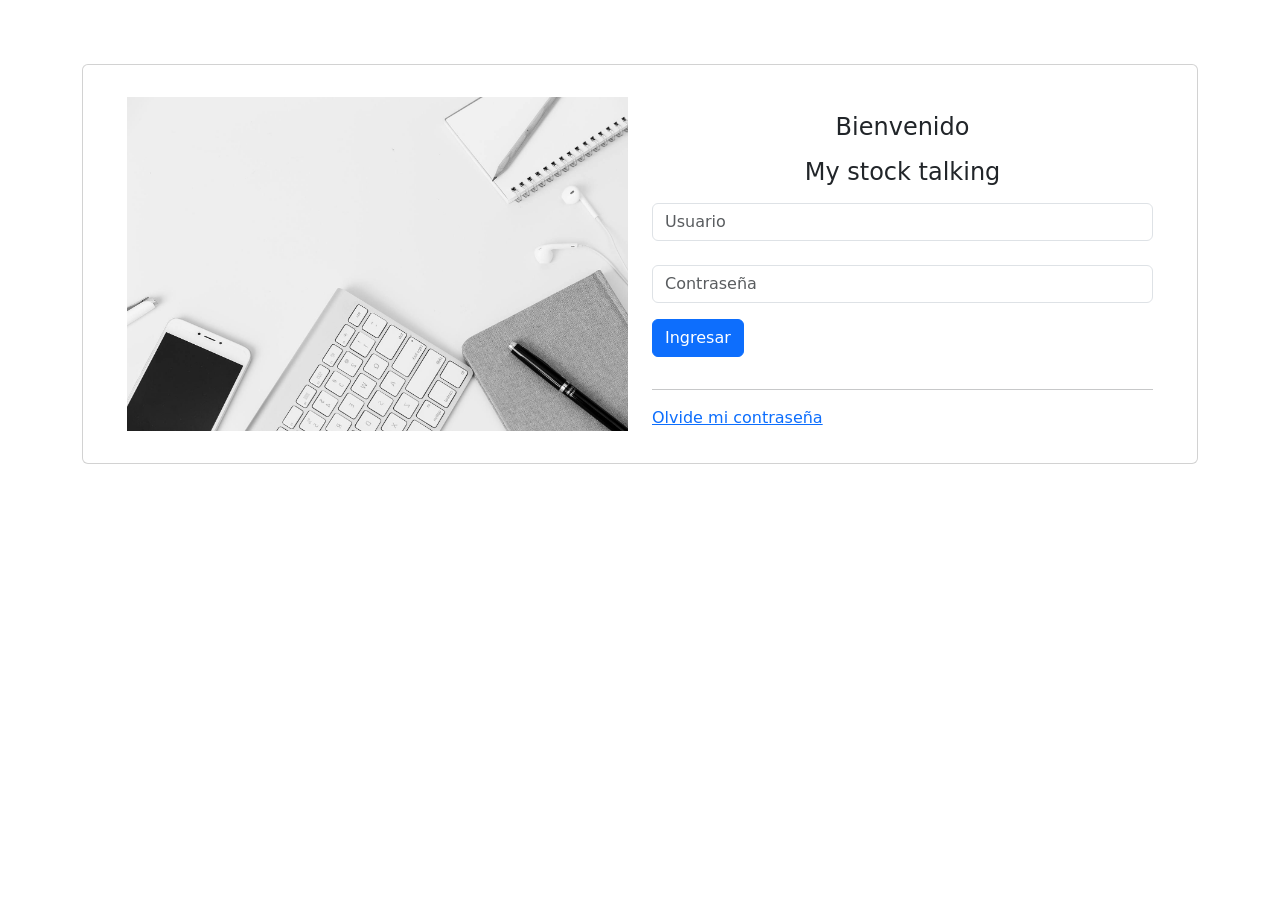
<file: target/mavenproject1-1.0/index.html>
<!DOCTYPE html>
<!--
Click nbfs://nbhost/SystemFileSystem/Templates/Licenses/license-default.txt to change this license
Click nbfs://nbhost/SystemFileSystem/Templates/JSP_Servlet/Html.html to edit this template
-->
<html>
    <head>
        <title>index</title>
        <meta charset="UTF-8">
        <meta name="viewport" content="width=device-width, initial-scale=1.0">
        <link href="https://cdn.jsdelivr.net/npm/bootstrap@5.0.2/dist/css/bootstrap.min.css" rel="stylesheet" integrity="sha384-EVSTQN3/azprG1Anm3QDgpJLIm9Nao0Yz1ztcQTwFspd3yD65VohhpuuCOmLASjC" crossorigin="anonymous">
        <script src="https://cdn.jsdelivr.net/npm/bootstrap@5.0.2/dist/js/bootstrap.bundle.min.js" integrity="sha384-MrcW6ZMFYlzcLA8Nl+NtUVF0sA7MsXsP1UyJoMp4YLEuNSfAP+JcXn/tWtIaxVXM" crossorigin="anonymous"></script>
        <script src="https://cdn.jsdelivr.net/npm/@popperjs/core@2.9.2/dist/umd/popper.min.js" integrity="sha384-IQsoLXl5PILFhosVNubq5LC7Qb9DXgDA9i+tQ8Zj3iwWAwPtgFTxbJ8NT4GN1R8p" crossorigin="anonymous"></script>
        <script src="https://cdn.jsdelivr.net/npm/bootstrap@5.0.2/dist/js/bootstrap.min.js" integrity="sha384-cVKIPhGWiC2Al4u+LWgxfKTRIcfu0JTxR+EQDz/bgldoEyl4H0zUF0QKbrJ0EcQF" crossorigin="anonymous"></script>
        <script src="https://ajax.googleapis.com/ajax/libs/jquery/3.6.0/jquery.min.js"></script>
        <link href="css/menu.css" rel="stylesheet">
        <script src="js/index.js"></script>
    </head>
    <body>
        <div class="container py-3">
            <div class="card my-5">
                <div class="card-body">
                    <div class="row m-3">
                        <div class="col-md-6 bg-login-image">
                            <img src="img/image2.jpg" class="d-block w-100" alt="...">
                        </div>
                        <div class="col-md-6">
                            <h1 class="h4 text-gray-900 my-3 text-center">Bienvenido</h1>
                            <h1 class="h4 text-gray-900 my-3 text-center">My stock talking</h1>
                            <form id="form-login">
                                <div class="form-group text-center">
                                    <input type="text" class="form-control" id="username" placeholder="Usuario" required>
                                </div>
                                <br>
                                <div class="form-group">
                                    <input type="password" class="form-control" id="password" placeholder="Contraseña" required>
                                </div>
                                <button type="submit" class="btn btn-primary btn-block my-3 text-center" id="BTNENTRAR" >Ingresar</button>
                                <hr>
                                <a href="register.html">Olvide mi contraseña</a>
                            </form>
                        </div>
                    </div>

                    <div id="login-error" class="alert alert-danger d-none text-center" role="alert">Usuario o contraseña incorrectos</div>
                </div>
            </div>
        </div>
    </body>
</html>
</file>
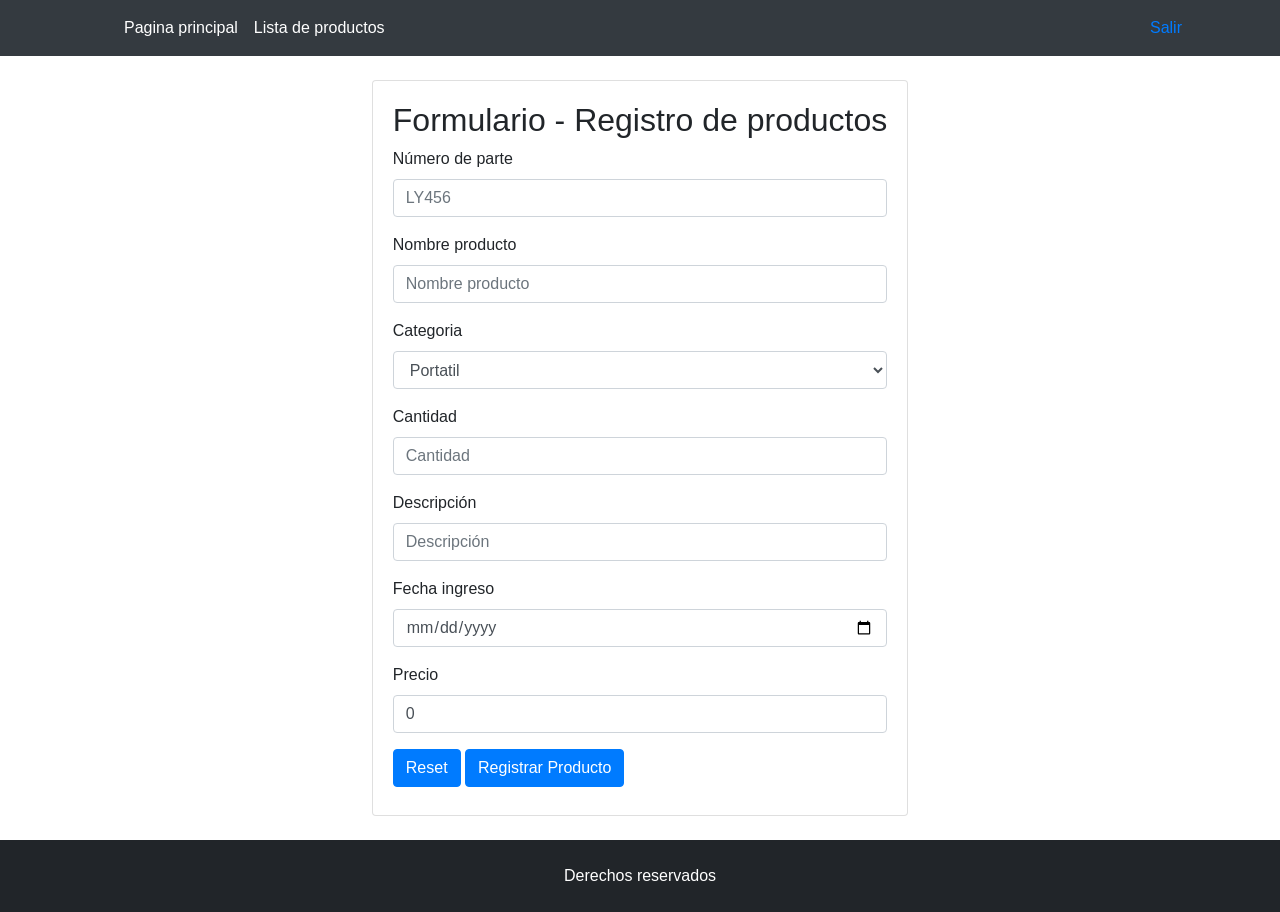
<file: target/mavenproject1-1.0/addProductos.html>
<!DOCTYPE html>
<html>
    <head>
        <meta charset="UTF-8">
        <script src="https://ajax.googleapis.com/ajax/libs/jquery/3.5.1/jquery.min.js"></script>
        <!-- Latest compiled and minified CSS -->
        <link rel="stylesheet" href="https://maxcdn.bootstrapcdn.com/bootstrap/4.5.2/css/bootstrap.min.css">

        <!-- jQuery library -->
        <script src="https://ajax.googleapis.com/ajax/libs/jquery/3.5.1/jquery.min.js"></script>

        <!-- Popper JS -->
        <script src="https://cdnjs.cloudflare.com/ajax/libs/popper.js/1.16.0/umd/popper.min.js"></script>

        <!-- Latest compiled JavaScript -->
        <script src="https://maxcdn.bootstrapcdn.com/bootstrap/4.5.2/js/bootstrap.min.js"></script>

        <script src="js/addProductos.js"></script>
        <link href="css/menu.css" rel="stylesheet">
        <title>addProductos</title>
    </head>



    <body>
        <nav class="navbar navbar-expand-lg bg-dark navbar-dark">
            <div class="container">
                <div class="container-fluid">
                    <button class="navbar-toggler" type="button" data-bs-toggle="collapse"
                            data-bs-target="#navbarTogglerDemo01" aria-controls="navbarTogglerDemo01" aria-expanded="false"
                            aria-label="Toggle navigation">
                        <span class="navbar-toggler-icon"></span>
                    </button>
                    <div class="collapse navbar-collapse" id="navbarTogglerDemo01">
                        <a class="navbar-brand" href="#">

                        </a>
                        <ul class="navbar-nav me-auto mb-2 mb-lg-0">
                            <li class="nav-item">
                                <a class="nav-link active" aria-current="page" href="home.html">Pagina principal</a>
                            </li>
                            <li class="nav-item">
                                <a class="nav-link active" aria-current="page" href="tableProductos.html">Lista de productos</a>
                            </li>

                        </ul>


                    </div>
                </div>
                <button type="button" class="btn btn-link"><a href="index.html">Salir</a></button>

            </div>
        </nav>
        <main class="p-4 d-flex justify-content-center">


            <div class="card sizeDiv">

                <div class="card-body">
                    <h2> Formulario - Registro de productos</h2>

                    <form id="form-register" class="pb-2">



                        <div class="form-group ">
                            <label for="input-numerodeparte">Número de parte</label>
                            <input type="text" class="form-control" id="input-numerodeparte" placeholder="LY456" required>
                        </div>
                        <div class="form-group ">
                            <label for="input-nombreproducto">Nombre producto</label>
                            <input type="text" class="form-control" id="input-nombreproducto" placeholder="Nombre producto" required>
                        </div>
                        
                        
                        <div class="form-group">
                            <label for="input-rol">Categoria</label>
                            <select class="form-control" id="input-categoria"  required>

                                <option class="form-control" id="input-categoria">Portatil</option>
                                <option class="form-control" id="input-categoria">Repuesto</option>
                            </select>
                        </div>




                        <div class="form-group ">
                            <label for="input-cantidad">Cantidad</label>
                            <input type="text" class="form-control" id="input-cantidad" placeholder="Cantidad" required>
                        </div>
                        <div class="form-group ">
                            <label for="input-descripcion">Descripción</label>
                            <input type="text" class="form-control" id="input-descripcion" placeholder="Descripción" required>
                        </div>
                        <div class="form-group">
                            <label for="input-fechaingreso">Fecha ingreso</label>
                            <input type="date" class="form-control" id="input-fechaingreso" placeholder="dd/mm/aaaa" required>
                        </div>



                        <div class="form-group ">
                            <label for="input-precio">Precio</label>
                            <input type="number" class="form-control" id="input-precio" placeholder="0" min="0" max="10000000" value="0" required>
                        </div>
                        

                        <input class="btn btn-primary" type="reset" value="Reset">
                        <input type="submit" class="btn btn-primary " id="register-btn" value="Registrar Producto" />
                    </form>
                    <div id="register-error" class="alert alert-danger d-none" role="alert"></div>

                </div>
            </div> 
        </main>
        <footer id="footer" class="pb-4 pt-4">
            <div class="container">
                <div class="row text-center">
                    <div class="col-12 col-lg">
                        <a href="#">Derechos reservados</a>

                    </div>

                    </footer>
                    </body>
                    </html>
</file>
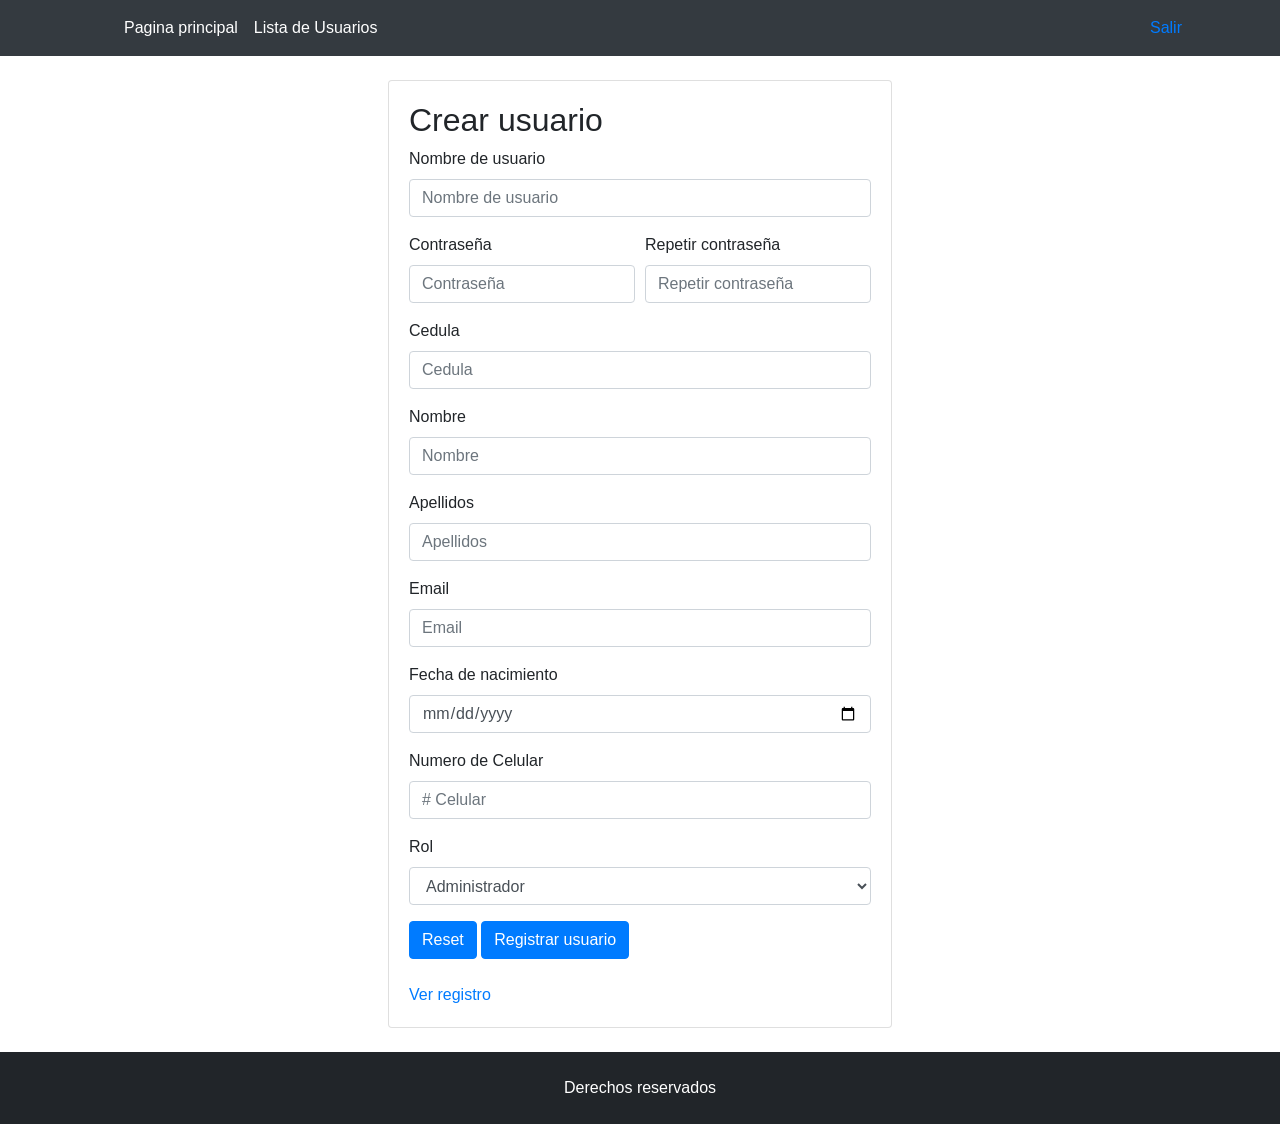
<file: target/mavenproject1-1.0/addUsers.html>
<!DOCTYPE html>
<html>
    <head>
        <meta charset="UTF-8">
        <script src="https://ajax.googleapis.com/ajax/libs/jquery/3.5.1/jquery.min.js"></script>
        <!-- Latest compiled and minified CSS -->
        <link rel="stylesheet" href="https://maxcdn.bootstrapcdn.com/bootstrap/4.5.2/css/bootstrap.min.css">

        <!-- jQuery library -->
        <script src="https://ajax.googleapis.com/ajax/libs/jquery/3.5.1/jquery.min.js"></script>

        <!-- Popper JS -->
        <script src="https://cdnjs.cloudflare.com/ajax/libs/popper.js/1.16.0/umd/popper.min.js"></script>

        <!-- Latest compiled JavaScript -->
        <script src="https://maxcdn.bootstrapcdn.com/bootstrap/4.5.2/js/bootstrap.min.js"></script>
        <script src="js/index.js"></script>
        <link href="css/menu.css" rel="stylesheet">
        <title>addUseres</title>
    </head>

    <body>
        <nav class="navbar navbar-expand-lg bg-dark navbar-dark">
            <div class="container">
                <div class="container-fluid">
                    <button class="navbar-toggler" type="button" data-bs-toggle="collapse"
                            data-bs-target="#navbarTogglerDemo01" aria-controls="navbarTogglerDemo01" aria-expanded="false"
                            aria-label="Toggle navigation">
                        <span class="navbar-toggler-icon"></span>
                    </button>
                    <div class="collapse navbar-collapse" id="navbarTogglerDemo01">
                        <a class="navbar-brand" href="#">

                        </a>
                        <ul class="navbar-nav me-auto mb-2 mb-lg-0">
                            <li class="nav-item">
                                <a class="nav-link active" aria-current="page" href="home.html">Pagina principal</a>
                            </li>
                            <li class="nav-item">
                                <a class="nav-link active" aria-current="page" href="tableUsers.html">Lista de Usuarios</a>
                            </li>

                        </ul>


                    </div>
                </div>
                <button type="button" class="btn btn-link"><a href="index.html">Salir</a></button>

            </div>
        </nav>
        <main class="p-4 d-flex justify-content-center">


            <div class="card sizeDiv">

                <div class="card-body">
                    <h2> Crear usuario</h2>

                    <form id="form-register" class="pb-4">

                        <div class="form-group">
                            <label for="input-username">Nombre de usuario</label>
                            <input type="text" class="form-control" id="input-username" placeholder="Nombre de usuario" required>
                        </div>
                        <div class="form-row">
                            <div class="form-group col-md-6">
                                <label for="input-contrasena">Contraseña</label>
                                <input type="password" class="form-control" id="input-contrasena" placeholder="Contraseña" required>
                            </div>
                            <div class="form-group col-md-6">
                                <label for="input-contrasena-repeat">Repetir contraseña</label>
                                <input type="password" class="form-control" id="input-contrasena-repeat" placeholder="Repetir contraseña" required>
                            </div>
                        </div>
                        <div class="form-group">
                            <label for="input-cedula">Cedula</label>
                            <input type="text" class="form-control" id="input-cedula" placeholder="Cedula" required>
                        </div>
                        <div class="form-group">
                            <label for="input-nombre">Nombre</label>
                            <input type="text" class="form-control" id="input-nombre" placeholder="Nombre" required>
                        </div>
                        <div class="form-group">
                            <label for="input-apellidos">Apellidos</label>
                            <input type="text" class="form-control" id="input-apellidos" placeholder="Apellidos" required>
                        </div>

                        <div class="form-group">
                            <label for="input-email">Email</label>
                            <input type="text" class="form-control" id="input-email" placeholder="Email" required>
                        </div>
                        <div class="form-group">
                            <label for="input-fecha_nac">Fecha de nacimiento</label>
                            <input type="date" class="form-control" id="input-fecha_nac" placeholder="dd/mm/aaaa" required>
                        </div>
                        <div class="form-group">
                            <label for="input-celular">Numero de Celular</label>
                            <input type="number" class="form-control" id="input-celular" placeholder="# Celular" required>
                        </div>
                        <div class="form-group">
                            <label for="input-rol">Rol</label>
                            <select class="form-control" id="input-rol"  required>

                                <option class="form-control" id="input-rol"> Administrador</option>
                                <option class="form-control" id="input-rol">Empleado</option>
                            </select>
                        </div>


                        <input class="btn btn-primary" type="reset" value="Reset">
                        <input type="submit" class="btn btn-primary " id="register-btn" value="Registrar usuario" />
                    </form>
                    <div id="register-error" class="alert alert-danger d-none" role="alert"></div>
                    <a href="tableUsers.html">Ver registro</a>
                </div>
            </div> 
        </main>
        <footer id="footer" class="pb-4 pt-4">
            <div class="container">
                <div class="row text-center">
                    <div class="col-12 col-lg">
                        <a href="#">Derechos reservados</a>

                    </div>

                    </footer>
                    </body>
                    </html>
</file>
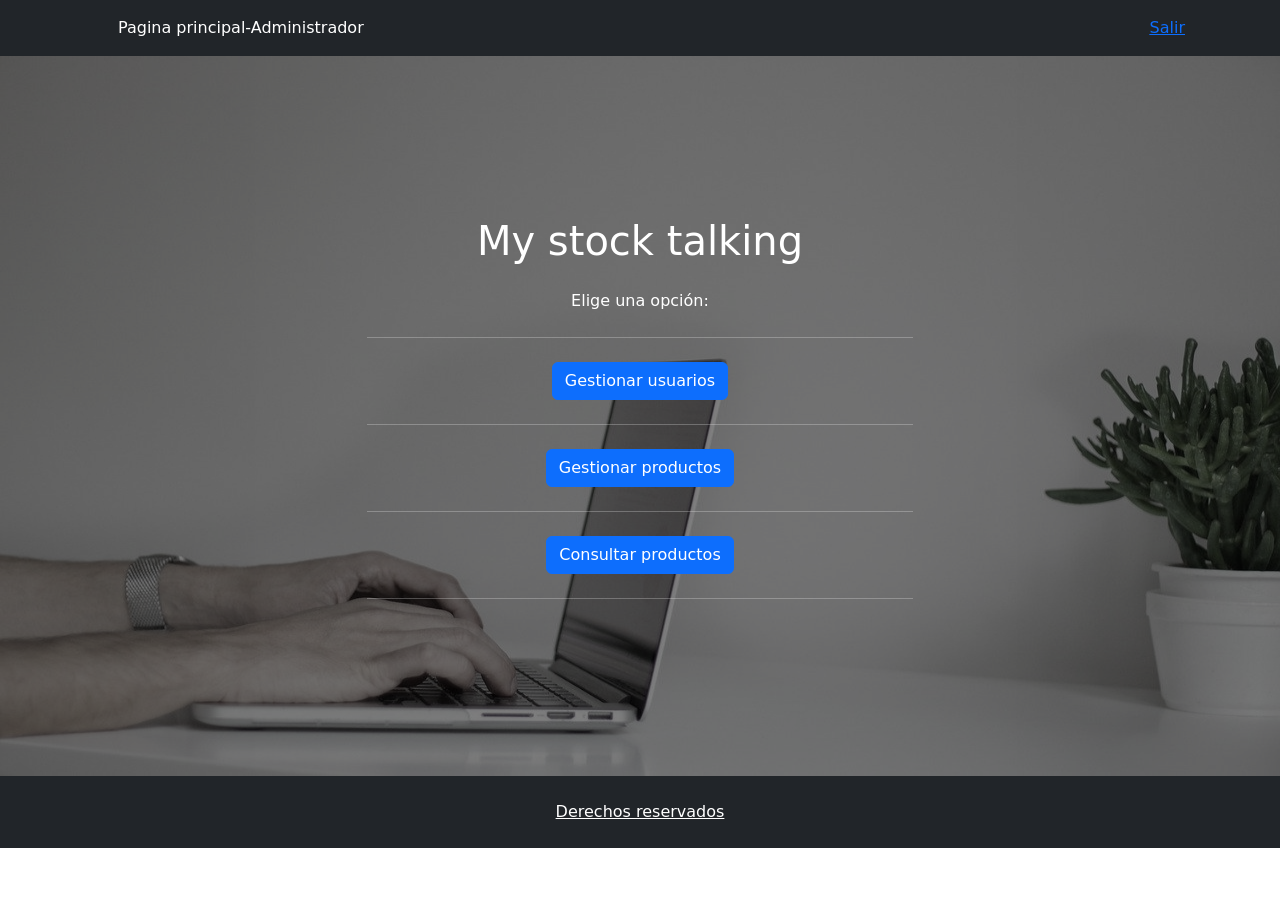
<file: target/mavenproject1-1.0/home.html>
<!doctype html>
<html lang="en">

    <head>
        <meta charset="utf-8">
        <meta name="viewport" content="width=device-width, initial-scale=1">
        <title>home</title>
        <link href="https://cdn.jsdelivr.net/npm/bootstrap@5.2.0/dist/css/bootstrap.min.css" rel="stylesheet"
              integrity="sha384-gH2yIJqKdNHPEq0n4Mqa/HGKIhSkIHeL5AyhkYV8i59U5AR6csBvApHHNl/vI1Bx" crossorigin="anonymous">
        <link rel="stylesheet" href="css/menu.css" />
        <script src="js/index.js"></script>
         <script src="js/main.js"></script>
    </head>

    <body>

        <nav class="navbar navbar-expand-lg bg-dark navbar-dark">
            <div class="container">
                <div class="container-fluid">
                    <button class="navbar-toggler" type="button" data-bs-toggle="collapse"
                            data-bs-target="#navbarTogglerDemo01" aria-controls="navbarTogglerDemo01" aria-expanded="false"
                            aria-label="Toggle navigation">
                        <span class="navbar-toggler-icon"></span>
                    </button>
                    <div class="collapse navbar-collapse" id="navbarTogglerDemo01">
                        <a class="navbar-brand" href="#">

                        </a>
                        <ul class="navbar-nav me-auto mb-2 mb-lg-0">
                            <li class="nav-item">
                                <a class="nav-link active" aria-current="page" href="#">Pagina principal-Administrador</a>
                                 <span class="badge badge-light mr-3" id="user-saldo"></span>
                            </li>

                        </ul>


                    </div>
                </div>
                <button type="button" class="btn btn-link"><a href="index.html">Salir</a></button>

            </div>
        </nav>

        <section id="main">
            <div id="carousel" class="carousel slide" data-bs-ride="carousel" data-pause="false">
                <div class="carousel-inner">
                    <div class="carousel-item active">
                        <img src="img/image1.jpg" class="d-block w-100" alt="...">
                    </div>
                    <div class="carousel-item">
                        <img src="img/image2.jpg" class="d-block w-100" alt="...">
                    </div>
                    <div class="carousel-item">
                        <img src="img/image3.png" class="d-block w-100" alt="...">
                    </div>
                    <div class="carousel-item">
                        <img src="img/image4.png" class="d-block w-100" alt="...">
                    </div><!-- comment -->
                    <div class="carousel-item">
                        <img src="img/image5.png" class="d-block w-100" alt="...">
                    </div>

                    <div class="overlay">
                        <div class="container">
                            <div class="row align-items-center">
                                <div class="col-md-6 offset-md-3 text-center text-md-right">
                                    <h1>My stock talking</h1>
                                    <p class="d-none d-md-block my-4">Elige una opción:<p>
                                    <hr>
                                    <a href="tableUsers.html" class="btn btn-primary my-2">Gestionar usuarios</a>
                                    <hr>
                                    <a href="tableProductos.html" class="btn btn-primary my-2">Gestionar productos</a>

                                    <hr>
                                    <a href="tableProductosLista.html" class="btn btn-primary my-2">Consultar productos</a>
                                    <hr> 



                                </div>
                            </div>

                        </div>

                    </div>
                </div>


            </div>
        </section>


        <footer id="footer" class="pb-4 pt-4">
            <div class="container">
                <div class="row text-center">
                    <div class="col-12 col-lg">
                        <a href="#">Derechos reservados</a>

                    </div>

                    </footer>





                    <script src="https://cdn.jsdelivr.net/npm/bootstrap@5.2.0/dist/js/bootstrap.bundle.min.js"
                            integrity="sha384-A3rJD856KowSb7dwlZdYEkO39Gagi7vIsF0jrRAoQmDKKtQBHUuLZ9AsSv4jD4Xa"
                    crossorigin="anonymous"></script>
                    <script src="https://cdn.jsdelivr.net/npm/@popperjs/core@2.11.5/dist/umd/popper.min.js"
                            integrity="sha384-Xe+8cL9oJa6tN/veChSP7q+mnSPaj5Bcu9mPX5F5xIGE0DVittaqT5lorf0EI7Vk"
                    crossorigin="anonymous"></script>
                    <script src="https://cdn.jsdelivr.net/npm/bootstrap@5.2.0/dist/js/bootstrap.min.js"
                            integrity="sha384-ODmDIVzN+pFdexxHEHFBQH3/9/vQ9uori45z4JjnFsRydbmQbmL5t1tQ0culUzyK"
                    crossorigin="anonymous"></script>
                    </body>

                    </html>
</file>
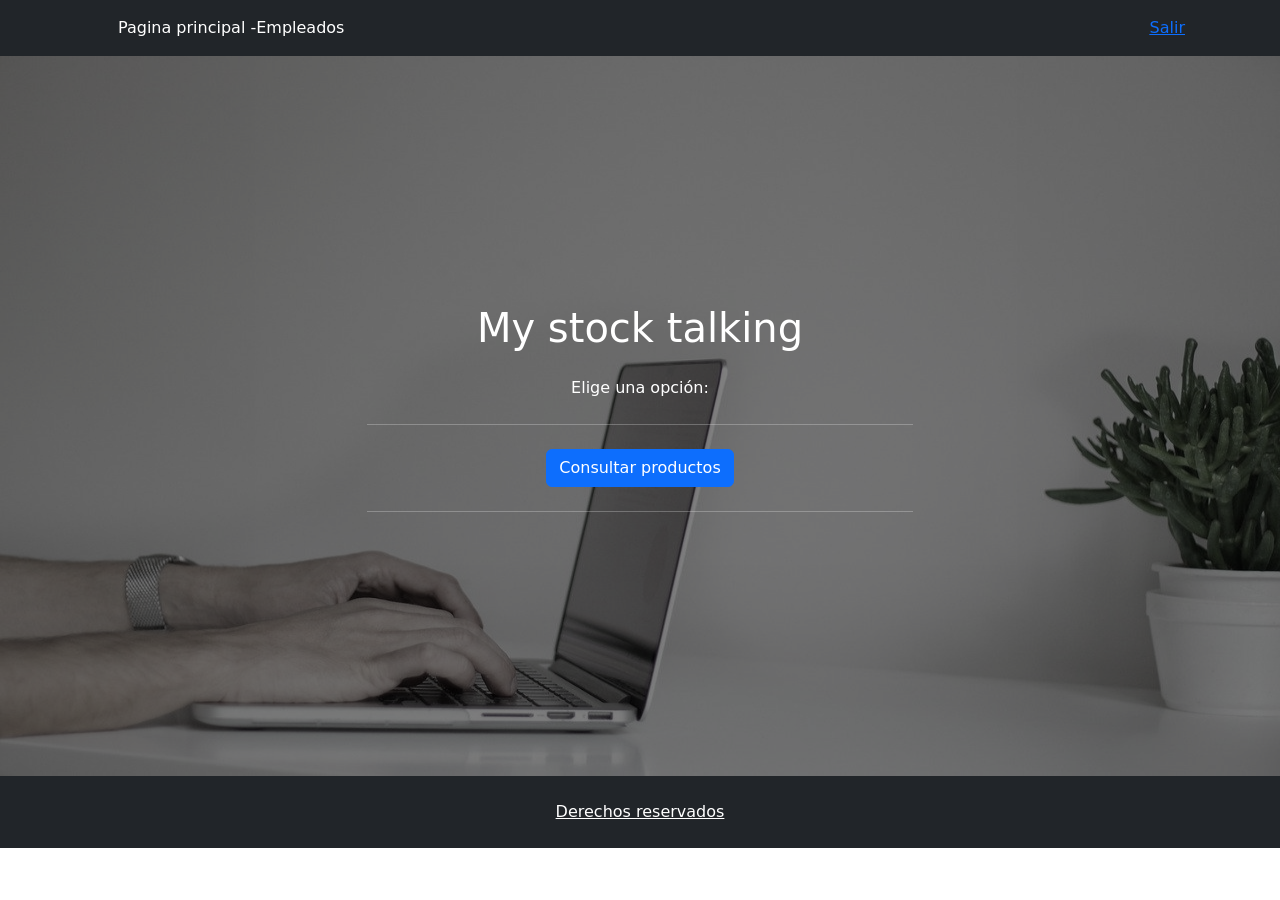
<file: target/mavenproject1-1.0/indexEmpleados.html>
<!doctype html>
<html lang="en">

    <head>
        <meta charset="utf-8">
        <meta name="viewport" content="width=device-width, initial-scale=1">
        <title>indexEmpleados</title>
        <link href="https://cdn.jsdelivr.net/npm/bootstrap@5.2.0/dist/css/bootstrap.min.css" rel="stylesheet"
              integrity="sha384-gH2yIJqKdNHPEq0n4Mqa/HGKIhSkIHeL5AyhkYV8i59U5AR6csBvApHHNl/vI1Bx" crossorigin="anonymous">
        <link rel="stylesheet" href="css/menu.css" />
    </head>

    <body>

        <nav class="navbar navbar-expand-lg bg-dark navbar-dark">
            <div class="container">
                <div class="container-fluid">
                    <button class="navbar-toggler" type="button" data-bs-toggle="collapse"
                            data-bs-target="#navbarTogglerDemo01" aria-controls="navbarTogglerDemo01" aria-expanded="false"
                            aria-label="Toggle navigation">
                        <span class="navbar-toggler-icon"></span>
                    </button>
                    <div class="collapse navbar-collapse" id="navbarTogglerDemo01">
                        <a class="navbar-brand" href="#">

                        </a>
                        <ul class="navbar-nav me-auto mb-2 mb-lg-0">
                            <li class="nav-item">
                                <a class="nav-link active" aria-current="page" href="#">Pagina principal -Empleados</a>
                            </li>

                        </ul>


                    </div>
                </div>
                <button type="button" class="btn btn-link"><a href="index.html">Salir</a></button>

            </div>
        </nav>

        <section id="main">
            <div id="carousel" class="carousel slide" data-bs-ride="carousel" data-pause="false">
                <div class="carousel-inner">
                    <div class="carousel-item active">
                        <img src="img/image1.jpg" class="d-block w-100" alt="...">
                    </div>
                    <div class="carousel-item">
                        <img src="img/image2.jpg" class="d-block w-100" alt="...">
                    </div>
                    <div class="carousel-item">
                        <img src="img/image3.png" class="d-block w-100" alt="...">
                    </div>
                    <div class="carousel-item">
                        <img src="img/image4.png" class="d-block w-100" alt="...">
                    </div><!-- comment -->
                    <div class="carousel-item">
                        <img src="img/image5.png" class="d-block w-100" alt="...">
                    </div>

                    <div class="overlay">
                        <div class="container">
                            <div class="row align-items-center">
                                <div class="col-md-6 offset-md-3 text-center text-md-right">
                                    <h1>My stock talking</h1>
                                    <p class="d-none d-md-block my-4">Elige una opción:<p>
                                    <hr>

                                    <a href="tableProductosLista.html" class="btn btn-primary my-2">Consultar productos</a>
                                    <hr>



                                </div>
                            </div>

                        </div>

                    </div>
                </div>


            </div>
        </section>


        <footer id="footer" class="pb-4 pt-4">
            <div class="container">
                <div class="row text-center">
                    <div class="col-12 col-lg">
                        <a href="#">Derechos reservados</a>

                    </div>

                    </footer>





                    <script src="https://cdn.jsdelivr.net/npm/bootstrap@5.2.0/dist/js/bootstrap.bundle.min.js"
                            integrity="sha384-A3rJD856KowSb7dwlZdYEkO39Gagi7vIsF0jrRAoQmDKKtQBHUuLZ9AsSv4jD4Xa"
                    crossorigin="anonymous"></script>
                    <script src="https://cdn.jsdelivr.net/npm/@popperjs/core@2.11.5/dist/umd/popper.min.js"
                            integrity="sha384-Xe+8cL9oJa6tN/veChSP7q+mnSPaj5Bcu9mPX5F5xIGE0DVittaqT5lorf0EI7Vk"
                    crossorigin="anonymous"></script>
                    <script src="https://cdn.jsdelivr.net/npm/bootstrap@5.2.0/dist/js/bootstrap.min.js"
                            integrity="sha384-ODmDIVzN+pFdexxHEHFBQH3/9/vQ9uori45z4JjnFsRydbmQbmL5t1tQ0culUzyK"
                    crossorigin="anonymous"></script>
                    </body>

                    </html>
</file>
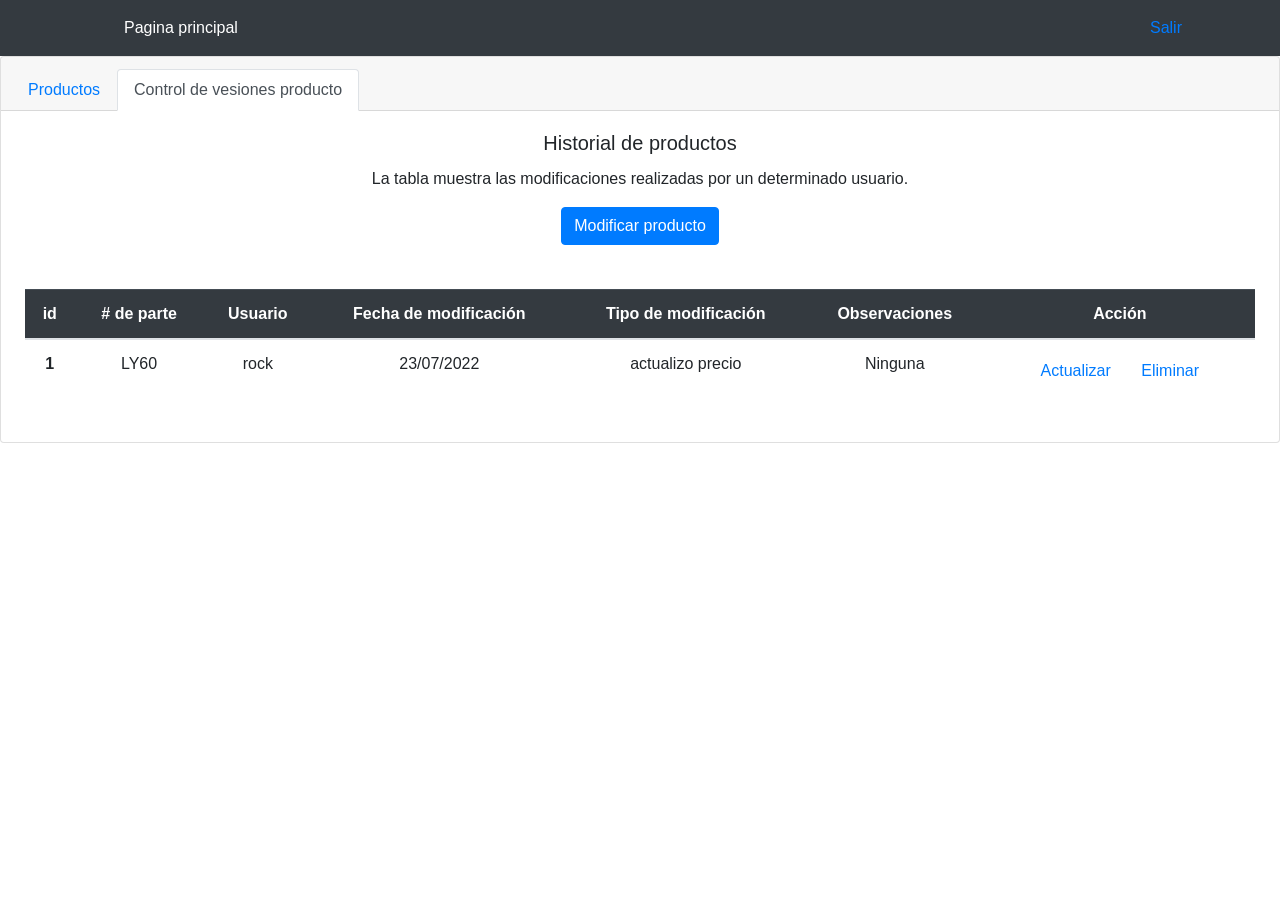
<file: target/mavenproject1-1.0/tableHistorial.html>
<!DOCTYPE html>
<html>
    <head>
        <meta charset="UTF-8">
        <script src="https://ajax.googleapis.com/ajax/libs/jquery/3.5.1/jquery.min.js"></script>
        <!-- Latest compiled and minified CSS -->
        <link rel="stylesheet" href="https://maxcdn.bootstrapcdn.com/bootstrap/4.5.2/css/bootstrap.min.css">

        <!-- jQuery library -->
        <script src="https://ajax.googleapis.com/ajax/libs/jquery/3.5.1/jquery.min.js"></script>

        <!-- Popper JS -->
        <script src="https://cdnjs.cloudflare.com/ajax/libs/popper.js/1.16.0/umd/popper.min.js"></script>

        <!-- Latest compiled JavaScript -->
        <script src="https://maxcdn.bootstrapcdn.com/bootstrap/4.5.2/js/bootstrap.min.js"></script>
        <script src="js/index.js"></script>
        <link href="css/menu.css" rel="stylesheet">
        <title>Control de versiones</title>
    </head>



    <body>
        <nav class="navbar navbar-expand-lg bg-dark navbar-dark">
            <div class="container">
                <div class="container-fluid">
                    <button class="navbar-toggler" type="button" data-bs-toggle="collapse"
                            data-bs-target="#navbarTogglerDemo01" aria-controls="navbarTogglerDemo01" aria-expanded="false"
                            aria-label="Toggle navigation">
                        <span class="navbar-toggler-icon"></span>
                    </button>
                    <div class="collapse navbar-collapse" id="navbarTogglerDemo01">
                        <a class="navbar-brand" href="#">

                        </a>
                        <ul class="navbar-nav me-auto mb-2 mb-lg-0">
                            <li class="nav-item">
                                <a class="nav-link active" aria-current="page" href="home.html">Pagina principal</a>
                            </li>

                        </ul>


                    </div>
                </div>
                <button type="button" class="btn btn-link"><a href="index.html">Salir</a></button>

            </div>
        </nav>
        <div>
            <div class="card text-center">
                <div class="card-header">
                    <ul class="nav nav-tabs card-header-tabs">
                        <li class="nav-item">
                            <a class="nav-link " aria-current="true" href="tableProductos.html">Productos</a>
                        </li>
                        <li class="nav-item">
                            <a class="nav-link active" href="#">Control de vesiones producto</a>
                        </li>

                    </ul>
                </div>
                <div class="card-body">
                    <h5 class="card-title">Historial de productos</h5>
                    <p class="card-text">La tabla muestra las modificaciones realizadas por un determinado usuario.</p>
                    <a href="#" class="btn btn-primary">Modificar producto</a>
                </div>

                <main class="p-4 d-flex justify-content-center">

                    <table class="table">

                        <thead class="table-dark">
                            <tr>
                                <th scope="col">id</th>
                                <th scope="col"># de parte</th>
                                <th scope="col">Usuario</th>
                                <th scope="col">Fecha de modificación</th>
                                <th scope="col">Tipo de modificación</th>
                                <th scope="col">Observaciones</th>
                                <th scope="col">Acción</th>
                            </tr>
                        </thead>
                        <tbody>
                            <tr>
                                <th scope="row">1</th>
                                <td>LY60</td>
                                <td>rock</td>
                                <td>23/07/2022</td>
                                <td>actualizo precio</td>
                                <td>Ninguna</td>
                                <td>                            
                                    <button type="button" class="btn btn-link">Actualizar</button>
                                    <button type="button" class="btn btn-link">Eliminar</button>
                                </td>

                            </tr>

                        </tbody>
                    </table>


                </main>





            </div>


        </div>

    </body>
</html>
</file>
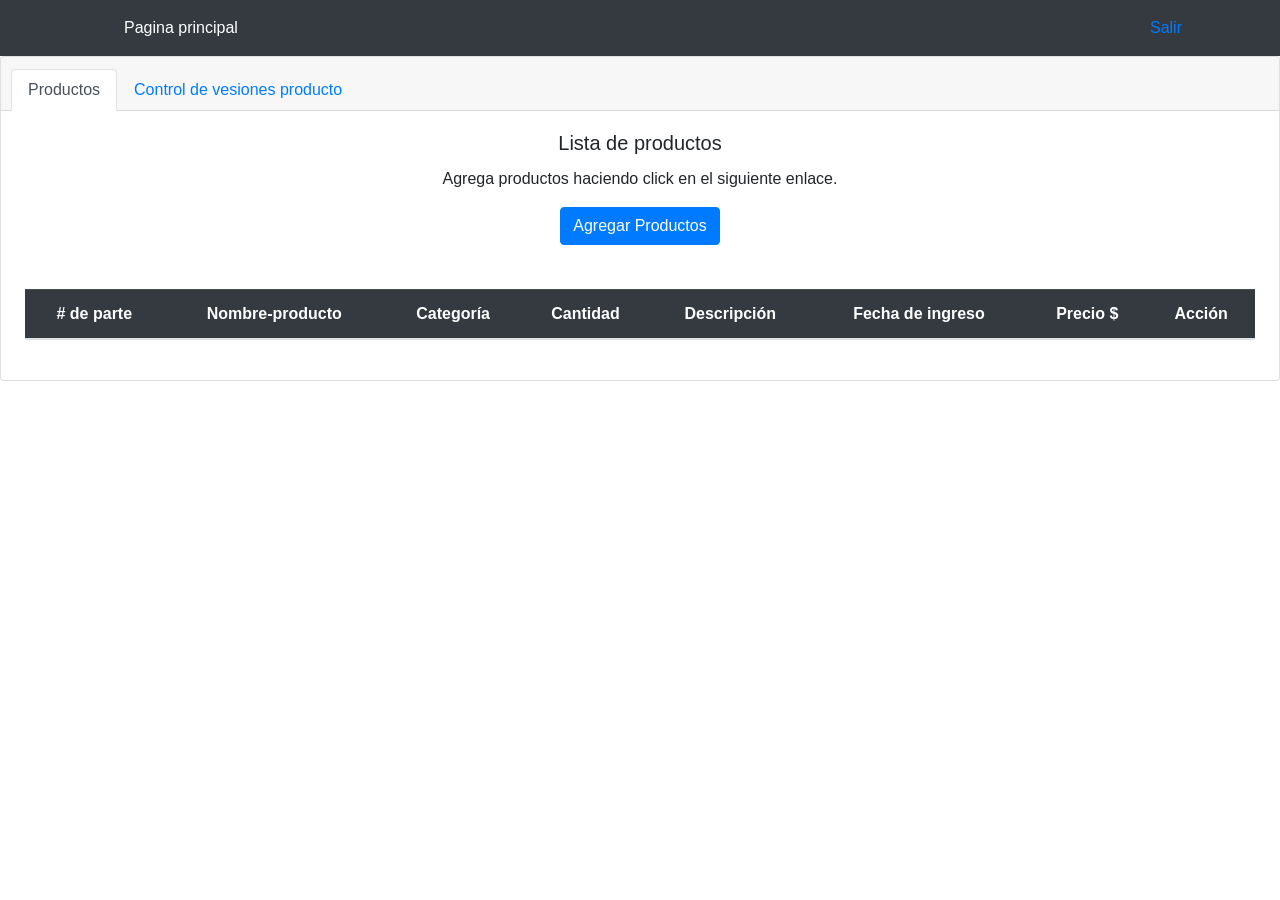
<file: target/mavenproject1-1.0/tableProductos.html>
<!DOCTYPE html>
<html>
    <head>
         <meta charset="UTF-8">
        <script src="https://ajax.googleapis.com/ajax/libs/jquery/3.5.1/jquery.min.js"></script>
        <!-- Latest compiled and minified CSS -->
        <link rel="stylesheet" href="https://maxcdn.bootstrapcdn.com/bootstrap/4.5.2/css/bootstrap.min.css">

        <!-- jQuery library -->
        <script src="https://ajax.googleapis.com/ajax/libs/jquery/3.5.1/jquery.min.js"></script>

        <!-- Popper JS -->
        <script src="https://cdnjs.cloudflare.com/ajax/libs/popper.js/1.16.0/umd/popper.min.js"></script>

        <!-- Latest compiled JavaScript -->
        <script src="https://maxcdn.bootstrapcdn.com/bootstrap/4.5.2/js/bootstrap.min.js"></script>

        <link rel="stylesheet"
              href="https://cdnjs.cloudflare.com/ajax/libs/font-awesome/5.15.2/css/all.min.css"
              integrity="sha512-HK5fgLBL+xu6dm/Ii3z4xhlSUyZgTT9tuc/hSrtw6uzJOvgRr2a9jyxxT1ely+B+xFAmJKVSTbpM/CuL7qxO8w=="
              crossorigin="anonymous" />

        <script src="js/prod.js"></script>
        <link href="css/menu.css" rel="stylesheet">
        <title>tableProductos</title>
    </head>



    <body>
        <nav class="navbar navbar-expand-lg bg-dark navbar-dark">
            <div class="container">
                <div class="container-fluid">
                    <button class="navbar-toggler" type="button" data-bs-toggle="collapse"
                            data-bs-target="#navbarTogglerDemo01" aria-controls="navbarTogglerDemo01" aria-expanded="false"
                            aria-label="Toggle navigation">
                        <span class="navbar-toggler-icon"></span>
                    </button>
                    <div class="collapse navbar-collapse" id="navbarTogglerDemo01">
                        <a class="navbar-brand" href="#">

                        </a>
                        <ul class="navbar-nav me-auto mb-2 mb-lg-0">
                            <li class="nav-item">
                                <a class="nav-link active" aria-current="page" href="home.html">Pagina principal</a>
                            </li>

                        </ul>


                    </div>
                </div>
                <button type="button" class="btn btn-link"><a href="index.html">Salir</a></button>

            </div>
        </nav>
        <div>
            <div class="card text-center">
                <div class="card-header">
                    <ul class="nav nav-tabs card-header-tabs">
                        <li class="nav-item">
                            <a class="nav-link active" aria-current="true" href="#">Productos</a>
                        </li>
                        <li class="nav-item">
                            <a class="nav-link " href="tableHistorial.html">Control de vesiones producto</a>
                        </li>

                    </ul>
                </div>
                <div class="card-body">
                    <h5 class="card-title">Lista de productos</h5>
                    <p class="card-text">Agrega productos haciendo click en el siguiente enlace.</p>
                    <a href="addProductos.html" class="btn btn-primary">Agregar Productos</a>
                </div>

                <main class="p-4 d-flex justify-content-center">

                    <table class="table">

                        <thead class="table-dark">
                            <tr>
                                <th scope="col"># de parte</th>
                                <th scope="col">Nombre-producto</th>
                                <th scope="col">Categoría</th>
                                <th scope="col">Cantidad</th>
                                <th scope="col">Descripción</th>
                                <th scope="col">Fecha de ingreso</th>
                                <th scope="col">Precio $</th>
                                <th scope="col">Acción</th>
                            </tr>
                        </thead>
                        <tbody id="Productos-tbody">

                        </tbody>

                    </table>


                </main>





            </div>


        </div>

    </body>
</html>
</file>
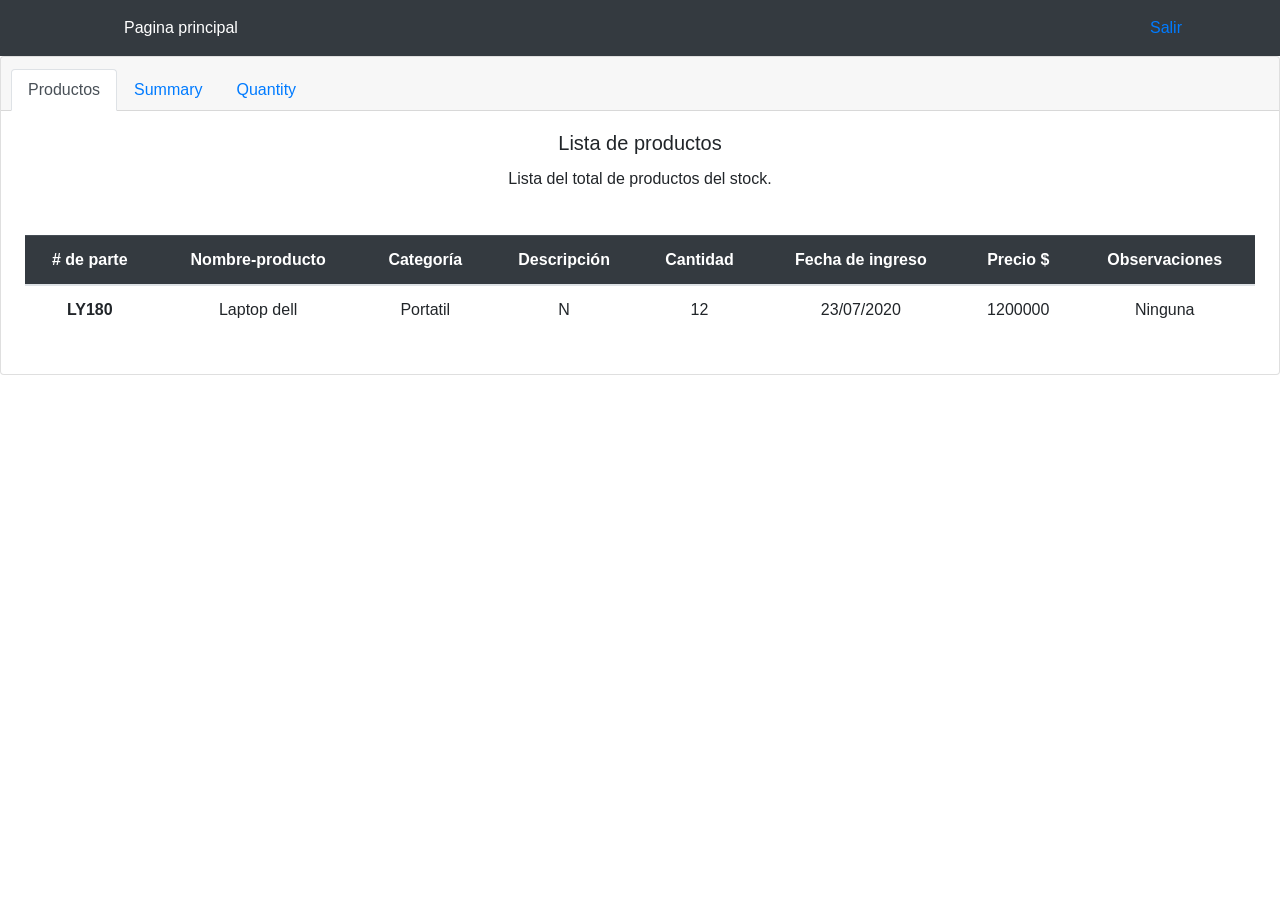
<file: target/mavenproject1-1.0/tableProductosLista.html>
<!DOCTYPE html>
<html>
    <head>
        <meta charset="UTF-8">
        <script src="https://ajax.googleapis.com/ajax/libs/jquery/3.5.1/jquery.min.js"></script>
        <!-- Latest compiled and minified CSS -->
        <link rel="stylesheet" href="https://maxcdn.bootstrapcdn.com/bootstrap/4.5.2/css/bootstrap.min.css">

        <!-- jQuery library -->
        <script src="https://ajax.googleapis.com/ajax/libs/jquery/3.5.1/jquery.min.js"></script>

        <!-- Popper JS -->
        <script src="https://cdnjs.cloudflare.com/ajax/libs/popper.js/1.16.0/umd/popper.min.js"></script>

        <!-- Latest compiled JavaScript -->
        <script src="https://maxcdn.bootstrapcdn.com/bootstrap/4.5.2/js/bootstrap.min.js"></script>
        <script src="js/index.js"></script>
        <link href="css/menu.css" rel="stylesheet">
        <title>tableProductosLista</title>
    </head>



    <body>
        <nav class="navbar navbar-expand-lg bg-dark navbar-dark">
            <div class="container">
                <div class="container-fluid">
                    <button class="navbar-toggler" type="button" data-bs-toggle="collapse"
                            data-bs-target="#navbarTogglerDemo01" aria-controls="navbarTogglerDemo01" aria-expanded="false"
                            aria-label="Toggle navigation">
                        <span class="navbar-toggler-icon"></span>
                    </button>
                    <div class="collapse navbar-collapse" id="navbarTogglerDemo01">
                        <a class="navbar-brand" href="#">

                        </a>
                        <ul class="navbar-nav me-auto mb-2 mb-lg-0">
                            <li class="nav-item">
                                <a class="nav-link active" aria-current="page" href="indexEmpleados.html">Pagina principal</a>
                            </li>

                        </ul>


                    </div>
                </div>
                <button type="button" class="btn btn-link"><a href="index.html">Salir</a></button>

            </div>
        </nav>
        <div>
            <div class="card text-center">
                <div class="card-header">
                    <ul class="nav nav-tabs card-header-tabs">
                        <li class="nav-item">
                            <a class="nav-link active" aria-current="true" href="tableProductosLista.html">Productos</a>
                        </li>
                        <li class="nav-item">
                            <a class="nav-link " href="tableProductosQuantity.html">Summary</a>
                        </li>
                            <li class="nav-item">
                            <a class="nav-link " href="tableProductosSummary.html">Quantity</a>
                        </li>

                    </ul>
                </div>
                <div class="card-body">
                    <h5 class="card-title">Lista de productos</h5>
                    <p class="card-text">Lista del total de productos del stock.</p>
                    
                </div>

                <main class="p-4 d-flex justify-content-center">

                    <table class="table">

                        <thead class="table-dark">
                            <tr>
                                <th scope="col"># de parte</th>
                                <th scope="col">Nombre-producto</th>
                                <th scope="col">Categoría</th>
                                <th scope="col">Descripción</th>
                                <th scope="col">Cantidad</th>
                                <th scope="col">Fecha de ingreso</th>
                                <th scope="col">Precio $</th>
                                <th scope="col">Observaciones</th>

                            </tr>
                        </thead>
                        <tbody>
                            <tr>
                                <th>LY180</th>
                                <td>Laptop dell</td>
                                <td>Portatil</td>
                                <td>N</td>
                                <td>12</td>
                                <td>23/07/2020</td>
                                <td>1200000</td>
                                <td>Ninguna</td>
                               

                            </tr>

                        </tbody>
                    </table>


                </main>





            </div>


        </div>

    </body>
</html>
</file>
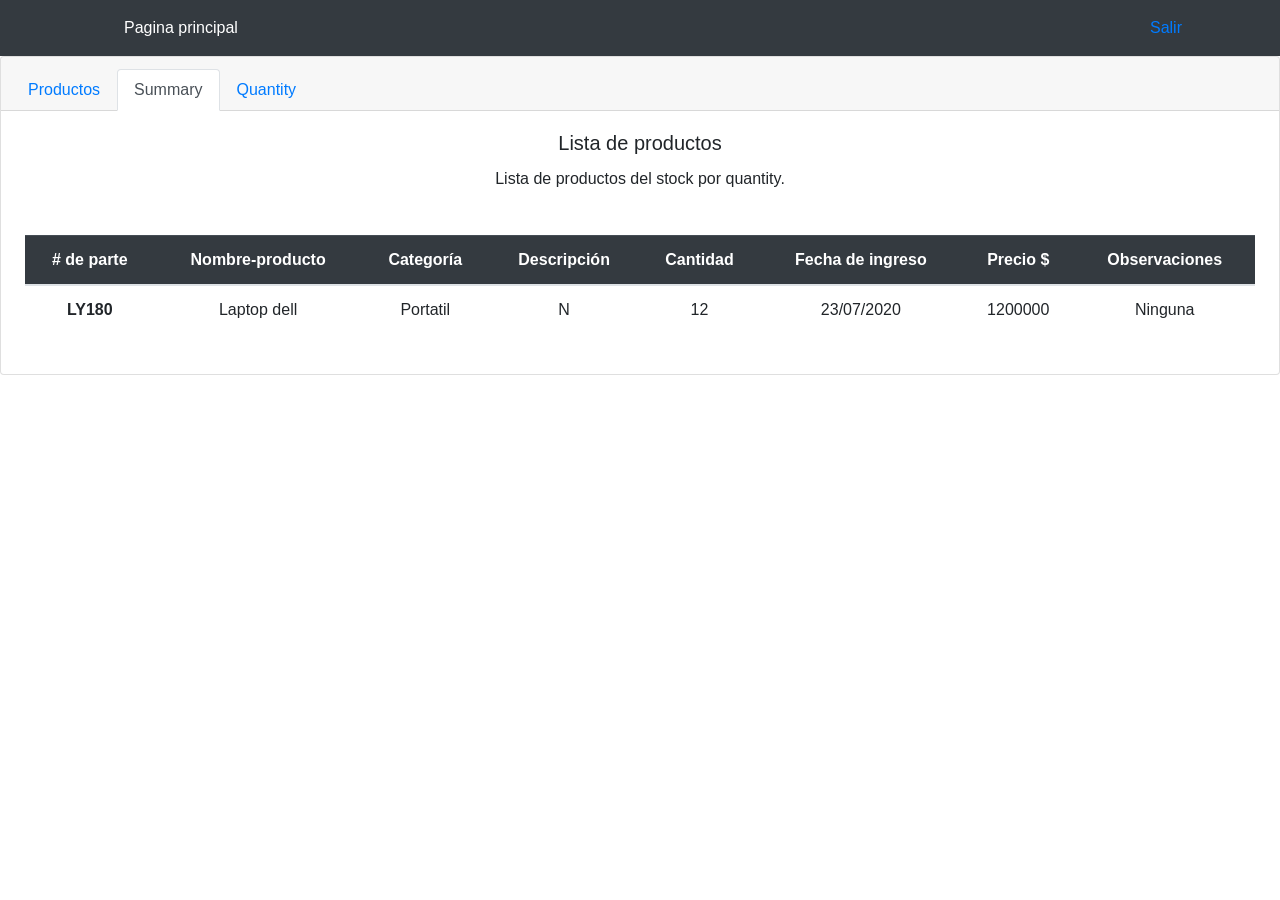
<file: target/mavenproject1-1.0/tableProductosQuantity.html>
<!DOCTYPE html>
<html>
    <head>
        <meta charset="UTF-8">
        <script src="https://ajax.googleapis.com/ajax/libs/jquery/3.5.1/jquery.min.js"></script>
        <!-- Latest compiled and minified CSS -->
        <link rel="stylesheet" href="https://maxcdn.bootstrapcdn.com/bootstrap/4.5.2/css/bootstrap.min.css">

        <!-- jQuery library -->
        <script src="https://ajax.googleapis.com/ajax/libs/jquery/3.5.1/jquery.min.js"></script>

        <!-- Popper JS -->
        <script src="https://cdnjs.cloudflare.com/ajax/libs/popper.js/1.16.0/umd/popper.min.js"></script>

        <!-- Latest compiled JavaScript -->
        <script src="https://maxcdn.bootstrapcdn.com/bootstrap/4.5.2/js/bootstrap.min.js"></script>
        <script src="js/index.js"></script>
        <link href="css/menu.css" rel="stylesheet">
        <title>ProductosQuantity</title>
    </head>



    <body>
        <nav class="navbar navbar-expand-lg bg-dark navbar-dark">
            <div class="container">
                <div class="container-fluid">
                    <button class="navbar-toggler" type="button" data-bs-toggle="collapse"
                            data-bs-target="#navbarTogglerDemo01" aria-controls="navbarTogglerDemo01" aria-expanded="false"
                            aria-label="Toggle navigation">
                        <span class="navbar-toggler-icon"></span>
                    </button>
                    <div class="collapse navbar-collapse" id="navbarTogglerDemo01">
                        <a class="navbar-brand" href="#">

                        </a>
                        <ul class="navbar-nav me-auto mb-2 mb-lg-0">
                            <li class="nav-item">
                                <a class="nav-link active" aria-current="page" href="indexEmpleados.html">Pagina principal</a>
                            </li>

                        </ul>


                    </div>
                </div>
                <button type="button" class="btn btn-link"><a href="index.html">Salir</a></button>

            </div>
        </nav>
        <div>
            <div class="card text-center">
                <div class="card-header">
                    <ul class="nav nav-tabs card-header-tabs">
                        <li class="nav-item">
                            <a class="nav-link " aria-current="true" href="tableProductosLista.html">Productos</a>
                        </li>
                        <li class="nav-item">
                            <a class="nav-link active" href="tableProductosQuantity.html">Summary</a>
                        </li>
                        <li class="nav-item">
                            <a class="nav-link " href="tableProductosSummary.html">Quantity</a>
                        </li>

                    </ul>
                </div>
                <div class="card-body">
                    <h5 class="card-title">Lista de productos</h5>
                    <p class="card-text">Lista de productos del stock por quantity.</p>

                </div>

                <main class="p-4 d-flex justify-content-center">

                    <table class="table">

                        <thead class="table-dark">
                            <tr>
                                <th scope="col"># de parte</th>
                                <th scope="col">Nombre-producto</th>
                                <th scope="col">Categoría</th>
                                <th scope="col">Descripción</th>
                                <th scope="col">Cantidad</th>
                                <th scope="col">Fecha de ingreso</th>
                                <th scope="col">Precio $</th>
                                <th scope="col">Observaciones</th>

                            </tr>
                        </thead>
                        <tbody>
                            <tr>
                                <th>LY180</th>
                                <td>Laptop dell</td>
                                <td>Portatil</td>
                                <td>N</td>
                                <td>12</td>
                                <td>23/07/2020</td>
                                <td>1200000</td>
                                <td>Ninguna</td>


                            </tr>

                        </tbody>
                    </table>


                </main>





            </div>


        </div>

    </body>
</html>
</file>
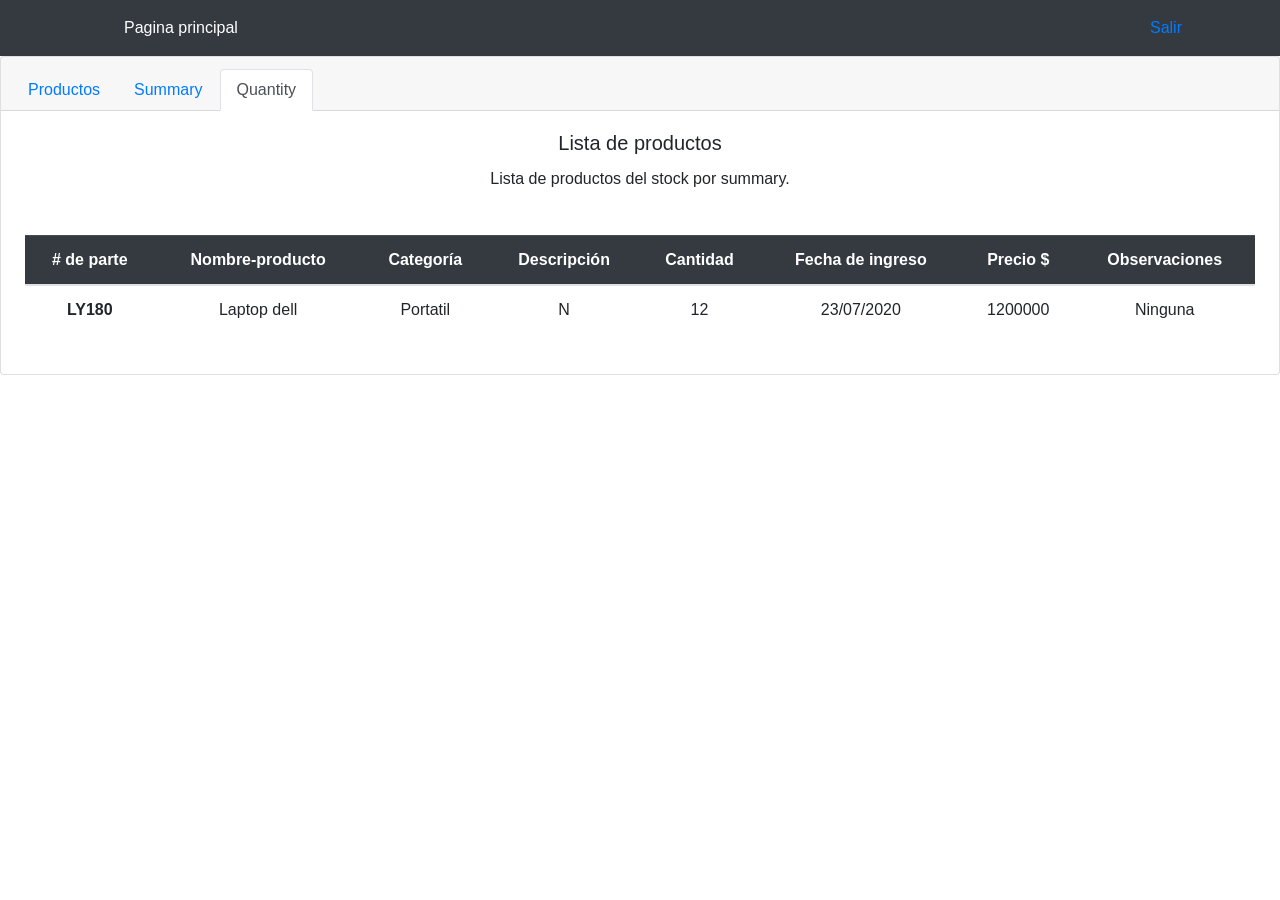
<file: target/mavenproject1-1.0/tableProductosSummary.html>
<!DOCTYPE html>
<html>
    <head>
        <meta charset="UTF-8">
        <script src="https://ajax.googleapis.com/ajax/libs/jquery/3.5.1/jquery.min.js"></script>
        <!-- Latest compiled and minified CSS -->
        <link rel="stylesheet" href="https://maxcdn.bootstrapcdn.com/bootstrap/4.5.2/css/bootstrap.min.css">

        <!-- jQuery library -->
        <script src="https://ajax.googleapis.com/ajax/libs/jquery/3.5.1/jquery.min.js"></script>

        <!-- Popper JS -->
        <script src="https://cdnjs.cloudflare.com/ajax/libs/popper.js/1.16.0/umd/popper.min.js"></script>

        <!-- Latest compiled JavaScript -->
        <script src="https://maxcdn.bootstrapcdn.com/bootstrap/4.5.2/js/bootstrap.min.js"></script>
        <script src="js/index.js"></script>
        <link href="css/menu.css" rel="stylesheet">
        <title>ProductosSummary</title>
    </head>



    <body>
        <nav class="navbar navbar-expand-lg bg-dark navbar-dark">
            <div class="container">
                <div class="container-fluid">
                    <button class="navbar-toggler" type="button" data-bs-toggle="collapse"
                            data-bs-target="#navbarTogglerDemo01" aria-controls="navbarTogglerDemo01" aria-expanded="false"
                            aria-label="Toggle navigation">
                        <span class="navbar-toggler-icon"></span>
                    </button>
                    <div class="collapse navbar-collapse" id="navbarTogglerDemo01">
                        <a class="navbar-brand" href="#">

                        </a>
                        <ul class="navbar-nav me-auto mb-2 mb-lg-0">
                            <li class="nav-item">
                                <a class="nav-link active" aria-current="page" href="indexEmpleados.html">Pagina principal</a>
                            </li>

                        </ul>


                    </div>
                </div>
                <button type="button" class="btn btn-link"><a href="index.html">Salir</a></button>

            </div>
        </nav>
        <div>
            <div class="card text-center">
                <div class="card-header">
                    <ul class="nav nav-tabs card-header-tabs">
                        <li class="nav-item">
                            <a class="nav-link " aria-current="true" href="tableProductosLista.html">Productos</a>
                        </li>
                        <li class="nav-item">
                            <a class="nav-link " href="tableProductosQuantity.html">Summary</a>
                        </li>
                        <li class="nav-item">
                            <a class="nav-link active" href="tableProductosSummary.html">Quantity</a>
                        </li>

                    </ul>
                </div>
                <div class="card-body">
                    <h5 class="card-title">Lista de productos</h5>
                    <p class="card-text">Lista de productos del stock por summary.</p>

                </div>

                <main class="p-4 d-flex justify-content-center">

                    <table class="table">

                        <thead class="table-dark">
                            <tr>
                                <th scope="col"># de parte</th>
                                <th scope="col">Nombre-producto</th>
                                <th scope="col">Categoría</th>
                                <th scope="col">Descripción</th>
                                <th scope="col">Cantidad</th>
                                <th scope="col">Fecha de ingreso</th>
                                <th scope="col">Precio $</th>
                                <th scope="col">Observaciones</th>

                            </tr>
                        </thead>
                        <tbody>
                            <tr>
                                <th>LY180</th>
                                <td>Laptop dell</td>
                                <td>Portatil</td>
                                <td>N</td>
                                <td>12</td>
                                <td>23/07/2020</td>
                                <td>1200000</td>
                                <td>Ninguna</td>


                            </tr>

                        </tbody>
                    </table>


                </main>





            </div>


        </div>

    </body>
</html>
</file>
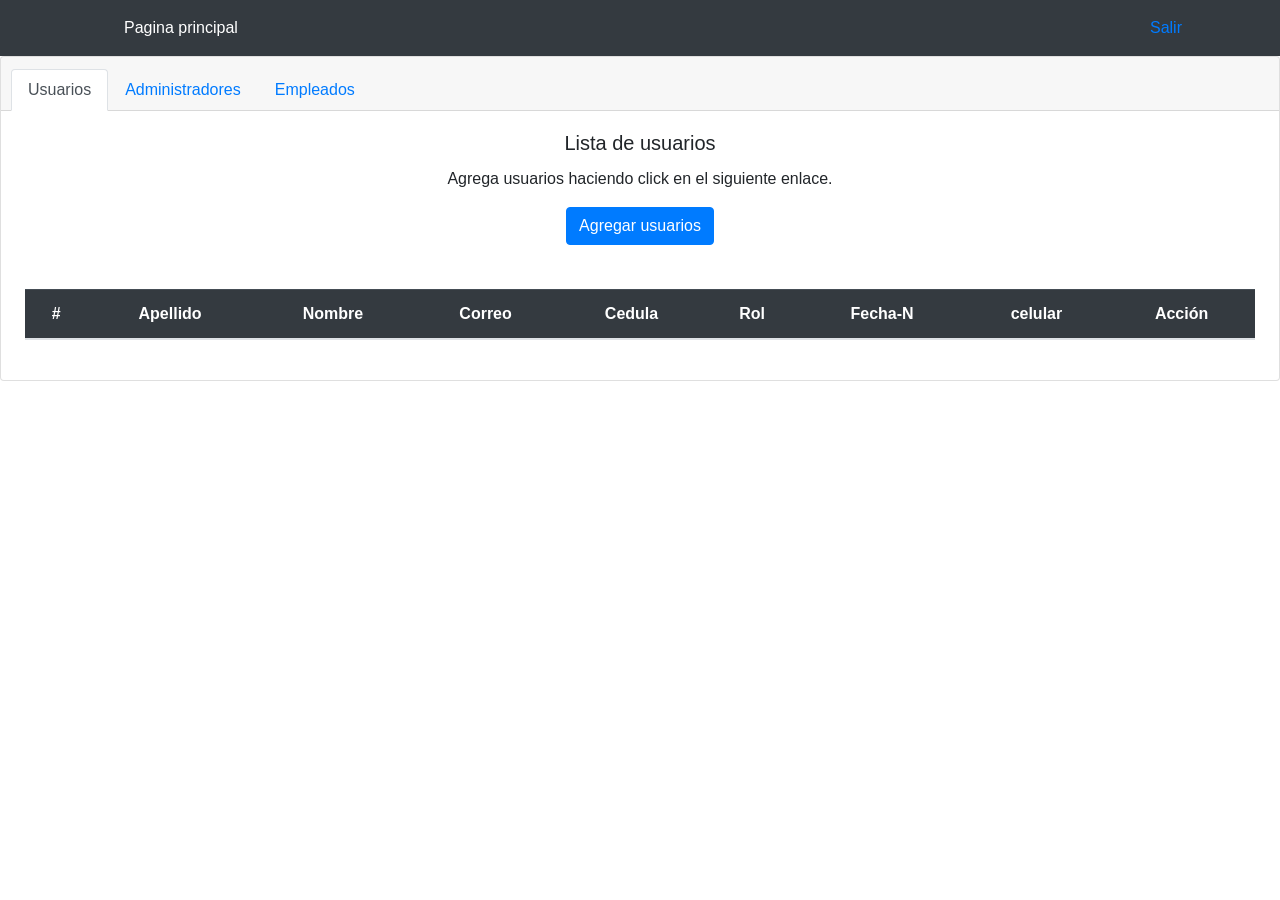
<file: target/mavenproject1-1.0/tableUsers.html>
<!DOCTYPE html>
<html>
    <head>
        <meta charset="UTF-8">
        <script src="https://ajax.googleapis.com/ajax/libs/jquery/3.5.1/jquery.min.js"></script>
        <!-- Latest compiled and minified CSS -->
        <link rel="stylesheet" href="https://maxcdn.bootstrapcdn.com/bootstrap/4.5.2/css/bootstrap.min.css">

        <!-- jQuery library -->
        <script src="https://ajax.googleapis.com/ajax/libs/jquery/3.5.1/jquery.min.js"></script>

        <!-- Popper JS -->
        <script src="https://cdnjs.cloudflare.com/ajax/libs/popper.js/1.16.0/umd/popper.min.js"></script>

        <!-- Latest compiled JavaScript -->
        <script src="https://maxcdn.bootstrapcdn.com/bootstrap/4.5.2/js/bootstrap.min.js"></script>
        <script src="js/index.js"></script>
         <script src="js/main.js"></script>
        <link href="css/menu.css" rel="stylesheet">
        <title>tableUsers</title>
    </head>



    <body>
        <nav class="navbar navbar-expand-lg bg-dark navbar-dark">
            <div class="container">
                <div class="container-fluid">
                    <button class="navbar-toggler" type="button" data-bs-toggle="collapse"
                            data-bs-target="#navbarTogglerDemo01" aria-controls="navbarTogglerDemo01" aria-expanded="false"
                            aria-label="Toggle navigation">
                        <span class="navbar-toggler-icon"></span>
                    </button>
                    <div class="collapse navbar-collapse" id="navbarTogglerDemo01">
                        <a class="navbar-brand" href="#">

                        </a>
                        <ul class="navbar-nav me-auto mb-2 mb-lg-0">
                            <li class="nav-item">
                                <a class="nav-link active" aria-current="page" href="home.html">Pagina principal</a>
                            </li>

                        </ul>


                    </div>
                </div>
                <button type="button" class="btn btn-link"><a href="index.html">Salir</a></button>

            </div>
        </nav>
        <div>
            <div class="card text-center">
                <div class="card-header">
                    <ul class="nav nav-tabs card-header-tabs">
                        <li class="nav-item">
                            <a class="nav-link active" aria-current="true" href="#">Usuarios</a>
                        </li>
                        <li class="nav-item">
                            <a class="nav-link " href="#">Administradores</a>
                        </li>
                        <li class="nav-item">
                        <a class="nav-link " aria-current="true" href="#">Empleados</a>
                        </li>
                    </ul>
                </div>
                <div class="card-body">
                    <h5 class="card-title">Lista de usuarios</h5>
                    <p class="card-text">Agrega usuarios haciendo click en el siguiente enlace.</p>
                    <a href="addUsers.html" class="btn btn-primary">Agregar usuarios</a>
                </div>
                
                <main class="p-4 d-flex justify-content-center">

            <table class="table">

                <thead class="table-dark">
                    <tr>
                        <th scope="col">#</th>
                        <th scope="col">Apellido</th>
                        <th scope="col">Nombre</th>
                        <th scope="col">Correo</th>
                        <th scope="col">Cedula</th>
                        <th scope="col">Rol</th>
                        <th scope="col">Fecha-N</th>
                        <th scope="col">celular</th>
                        <th scope="col">Acción</th>
                    </tr>
                </thead>
                <tbody id="Usuarios-tbody">

                </tbody>
                
            </table>


        </main>

        
    </body>
</html>
</file>
<file: target/mavenproject1-1.0/css/menu.css>
#main .carousel-inner img{
    max-height: 80vh;
    object-fit: 50px;
    filter: grayscale(70%);
}

#carousel {
    position:relative;
}
#carousel .overlay{
    position: absolute;
    top: 0;
    bottom: 0;
    left:0;
    right: 0;
    background-color: rgba(0,0,0,0.5);
    color: white;
}
#carousel .overlay .container,
#carousel .overlay .row {
    height: 100%;
}

.text-resaltado{
    color: #97c93e !important;
}
.btn-boton{
    background-color: #97c93e !important;
    color: white;

}
.btn-boton:hover{
    background-color: #82ad36;
}
#footer{
    background-color: #212529;

}
#footer a {
    color: white;

}
</file>
